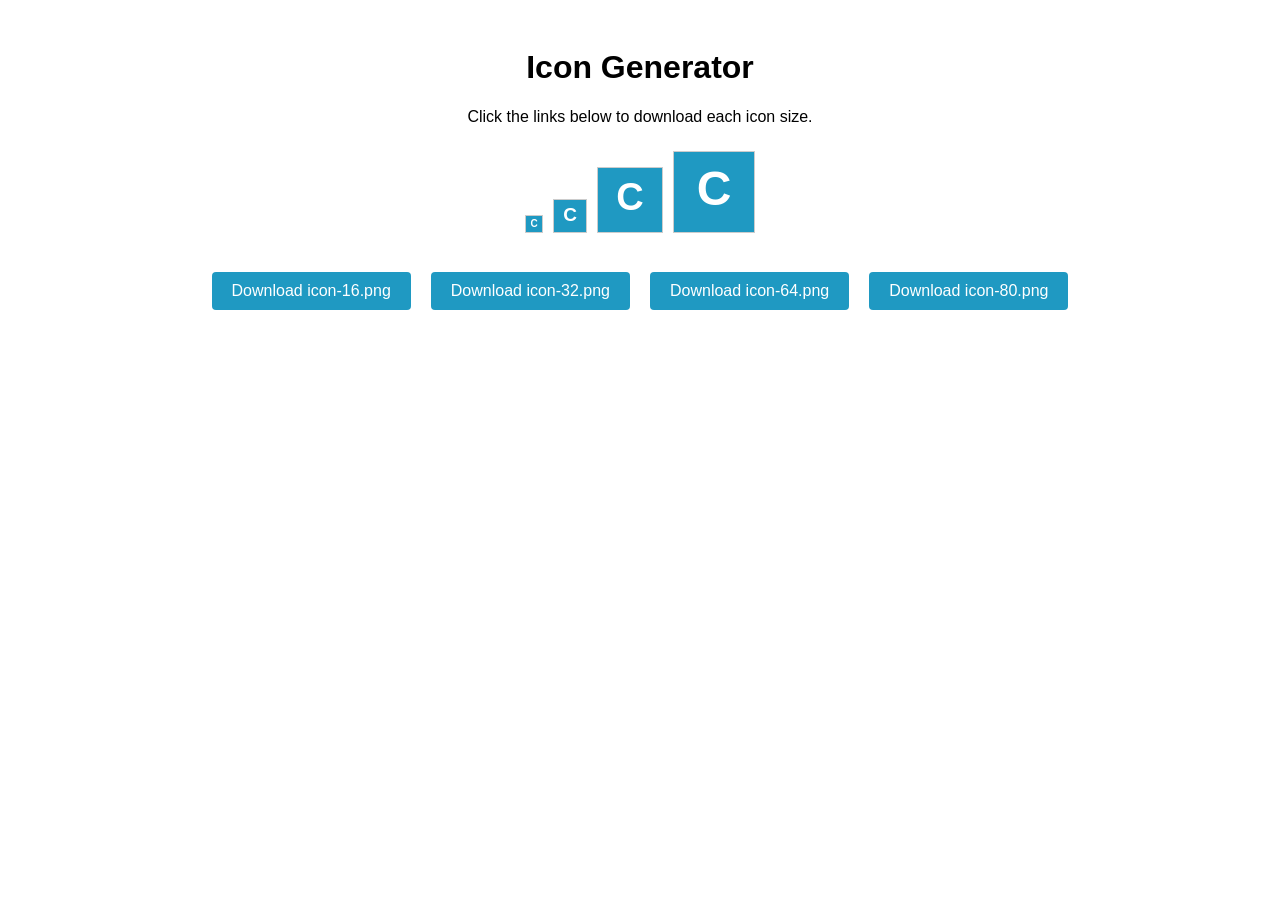
<file: generate-icons.html>
<!DOCTYPE html>
<html lang="en">
<head>
  <meta charset="UTF-8">
  <meta name="viewport" content="width=device-width, initial-scale=1.0">
  <title>Generate Icons</title>
  <style>
    body { font-family: Segoe UI, Arial, sans-serif; padding: 20px; text-align: center; }
    .icon-preview { margin: 20px 0; }
    .icon-preview canvas { border: 1px solid #ccc; margin: 5px; }
    .download-links a { display: inline-block; margin: 10px; padding: 10px 20px; background: #1F99C2; color: white; text-decoration: none; border-radius: 4px; }
  </style>
</head>
<body>
  <h1>Icon Generator</h1>
  <p>Click the links below to download each icon size.</p>
  <div class="icon-preview" id="canvas-container"></div>
  <div class="download-links" id="download-links"></div>

  <script>
    const sizes = [16, 32, 64, 80];
    const container = document.getElementById('canvas-container');
    const downloadLinks = document.getElementById('download-links');

    sizes.forEach(function(size) {
      var canvas = document.createElement('canvas');
      canvas.width = size;
      canvas.height = size;
      container.appendChild(canvas);

      var ctx = canvas.getContext('2d');
      ctx.fillStyle = '#1F99C2';
      ctx.fillRect(0, 0, size, size);

      ctx.fillStyle = '#FFFFFF';
      ctx.textAlign = 'center';
      ctx.textBaseline = 'middle';
      var fontSize = Math.round(size * 0.6);
      ctx.font = 'bold ' + fontSize + 'px Arial';
      ctx.fillText('C', size / 2, size / 2);

      var link = document.createElement('a');
      link.href = canvas.toDataURL('image/png');
      link.download = 'icon-' + size + '.png';
      link.textContent = 'Download icon-' + size + '.png';
      downloadLinks.appendChild(link);
    });
  </script>
</body>
</html>
</file>
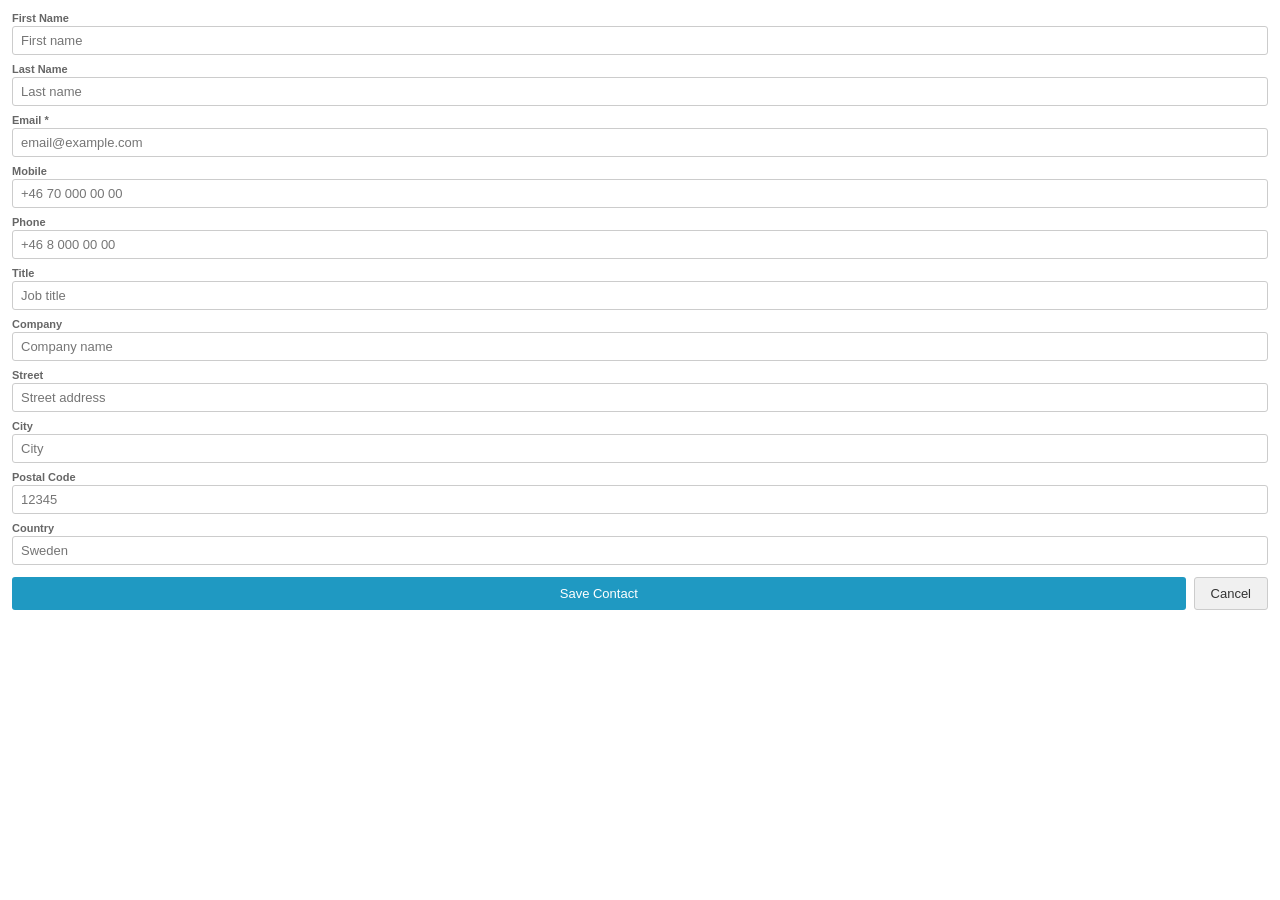
<file: taskpane.html>
<!DOCTYPE html>
<html>
<head>
  <meta charset="UTF-8">
  <meta name="viewport" content="width=device-width, initial-scale=1">
  <title>Contact Saver</title>
  <script src="https://appsforoffice.microsoft.com/lib/1/hosted/office.js" type="text/javascript"></script>
  <script src="https://alcdn.msauth.net/browser/2.38.0/js/msal-browser.min.js" type="text/javascript"></script>
  <link rel="stylesheet" href="taskpane.css">
</head>
<body>
  <div id="login-screen" style="display:none; text-align:center; padding:40px 20px;">
    <p>Sign in with your Microsoft account to use Contact Saver.</p>
    <button id="btn-login">Sign In</button>
  </div>
  <div id="main-content">
    <div id="duplicate-banner" class="banner banner-warning" style="display:none">
      <span id="duplicate-text"></span>
    </div>
    <div id="status-message" style="display:none"></div>
    <form id="contact-form" onsubmit="return false">
      <div class="field-group"><label for="field-firstName">First Name</label><input type="text" id="field-firstName" placeholder="First name"></div>
      <div class="field-group"><label for="field-lastName">Last Name</label><input type="text" id="field-lastName" placeholder="Last name"></div>
      <div class="field-group"><label for="field-email">Email *</label><input type="email" id="field-email" placeholder="email@example.com"></div>
      <div class="field-group"><label for="field-mobile">Mobile</label><input type="text" id="field-mobile" placeholder="+46 70 000 00 00"></div>
      <div class="field-group"><label for="field-phone">Phone</label><input type="text" id="field-phone" placeholder="+46 8 000 00 00"></div>
      <div class="field-group"><label for="field-title">Title</label><input type="text" id="field-title" placeholder="Job title"></div>
      <div class="field-group"><label for="field-company">Company</label><input type="text" id="field-company" placeholder="Company name"></div>
      <div class="field-group"><label for="field-street">Street</label><input type="text" id="field-street" placeholder="Street address"></div>
      <div class="field-group"><label for="field-city">City</label><input type="text" id="field-city" placeholder="City"></div>
      <div class="field-group"><label for="field-postal">Postal Code</label><input type="text" id="field-postal" placeholder="12345"></div>
      <div class="field-group"><label for="field-country">Country</label><input type="text" id="field-country" placeholder="Sweden"></div>
    </form>
    <div class="button-row">
      <button id="btn-save" class="btn-primary">Save Contact</button>
      <button id="btn-update" class="btn-primary" style="display:none">Update Existing</button>
      <button id="btn-cancel" class="btn-secondary">Cancel</button>
    </div>
  </div>
  <script src="config.js"></script>
  <script src="auth.js"></script>
  <script src="graph.js"></script>
  <script src="extractor.js"></script>
  <script src="taskpane.js"></script>
</body>
</html>
</file>
<file: taskpane.css>
body { font-family: Segoe UI, Arial, sans-serif; font-size: 13px; margin: 0; padding: 12px; background: #fff; color: #1A1A1A; }
.field-group { margin-bottom: 8px; }
.field-group label { display: block; font-weight: 600; margin-bottom: 2px; font-size: 11px; color: #666; }
.field-group input { width: 100%; box-sizing: border-box; padding: 6px 8px; border: 1px solid #ccc; border-radius: 3px; font-size: 13px; }
.field-group input:focus { outline: none; border-color: #1F99C2; }
.button-row { margin-top: 12px; display: flex; gap: 8px; }
.btn-primary { background: #1F99C2; color: white; border: none; padding: 8px 16px; border-radius: 3px; cursor: pointer; font-size: 13px; flex: 1; }
.btn-primary:hover { background: #1a85a8; }
.btn-secondary { background: #f0f0f0; color: #333; border: 1px solid #ccc; padding: 8px 16px; border-radius: 3px; cursor: pointer; font-size: 13px; }
.banner { padding: 8px 12px; border-radius: 3px; margin-bottom: 10px; font-size: 12px; }
.banner-warning { background: #fff3cd; border: 1px solid #ffc107; color: #856404; }
#status-message { padding: 8px 12px; border-radius: 3px; margin-bottom: 10px; font-size: 12px; display: none; }
.status-success { background: #d4edda; border: 1px solid #28a745; color: #155724; }
.status-error { background: #f8d7da; border: 1px solid #dc3545; color: #721c24; }
.status-warning { background: #fff3cd; border: 1px solid #ffc107; color: #856404; }
#login-screen { text-align: center; padding: 40px 20px; }
#btn-login { background: #1F99C2; color: white; border: none; padding: 10px 24px; border-radius: 3px; cursor: pointer; font-size: 14px; margin-top: 12px; }
</file>
